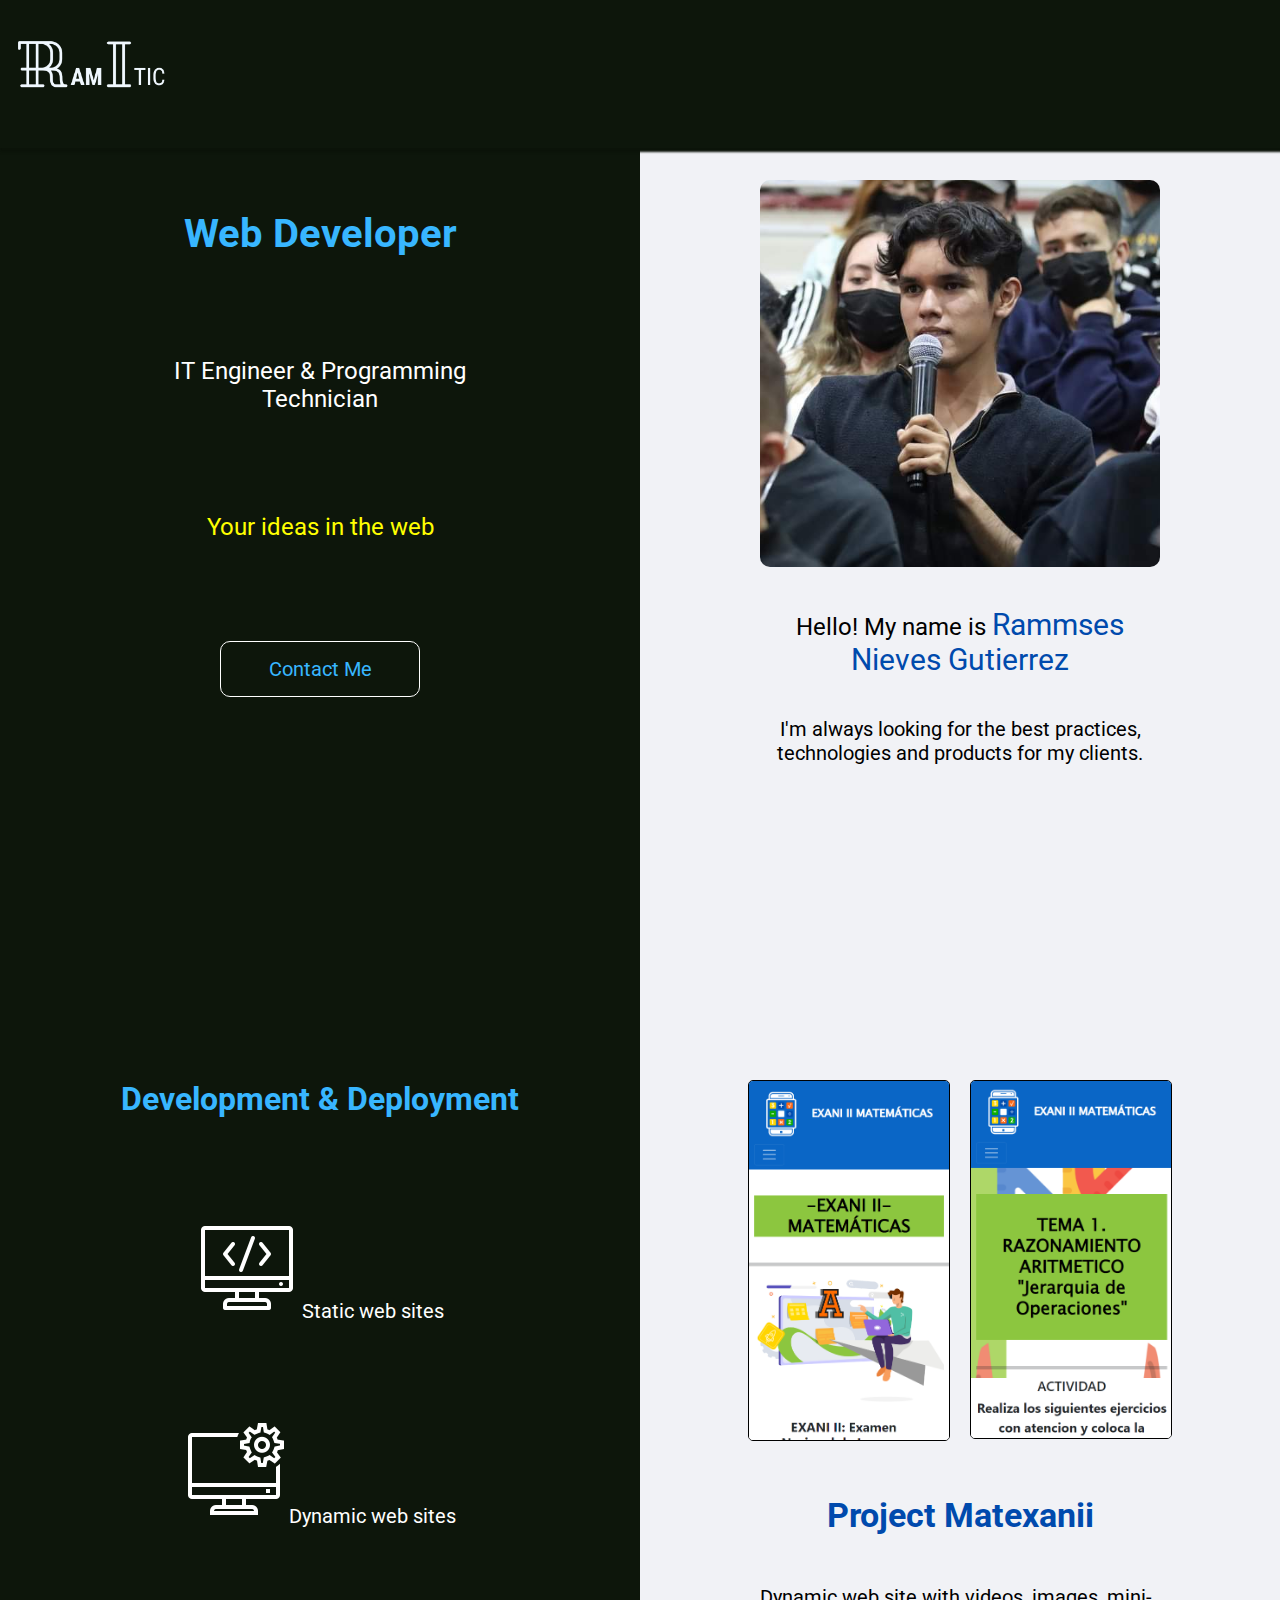
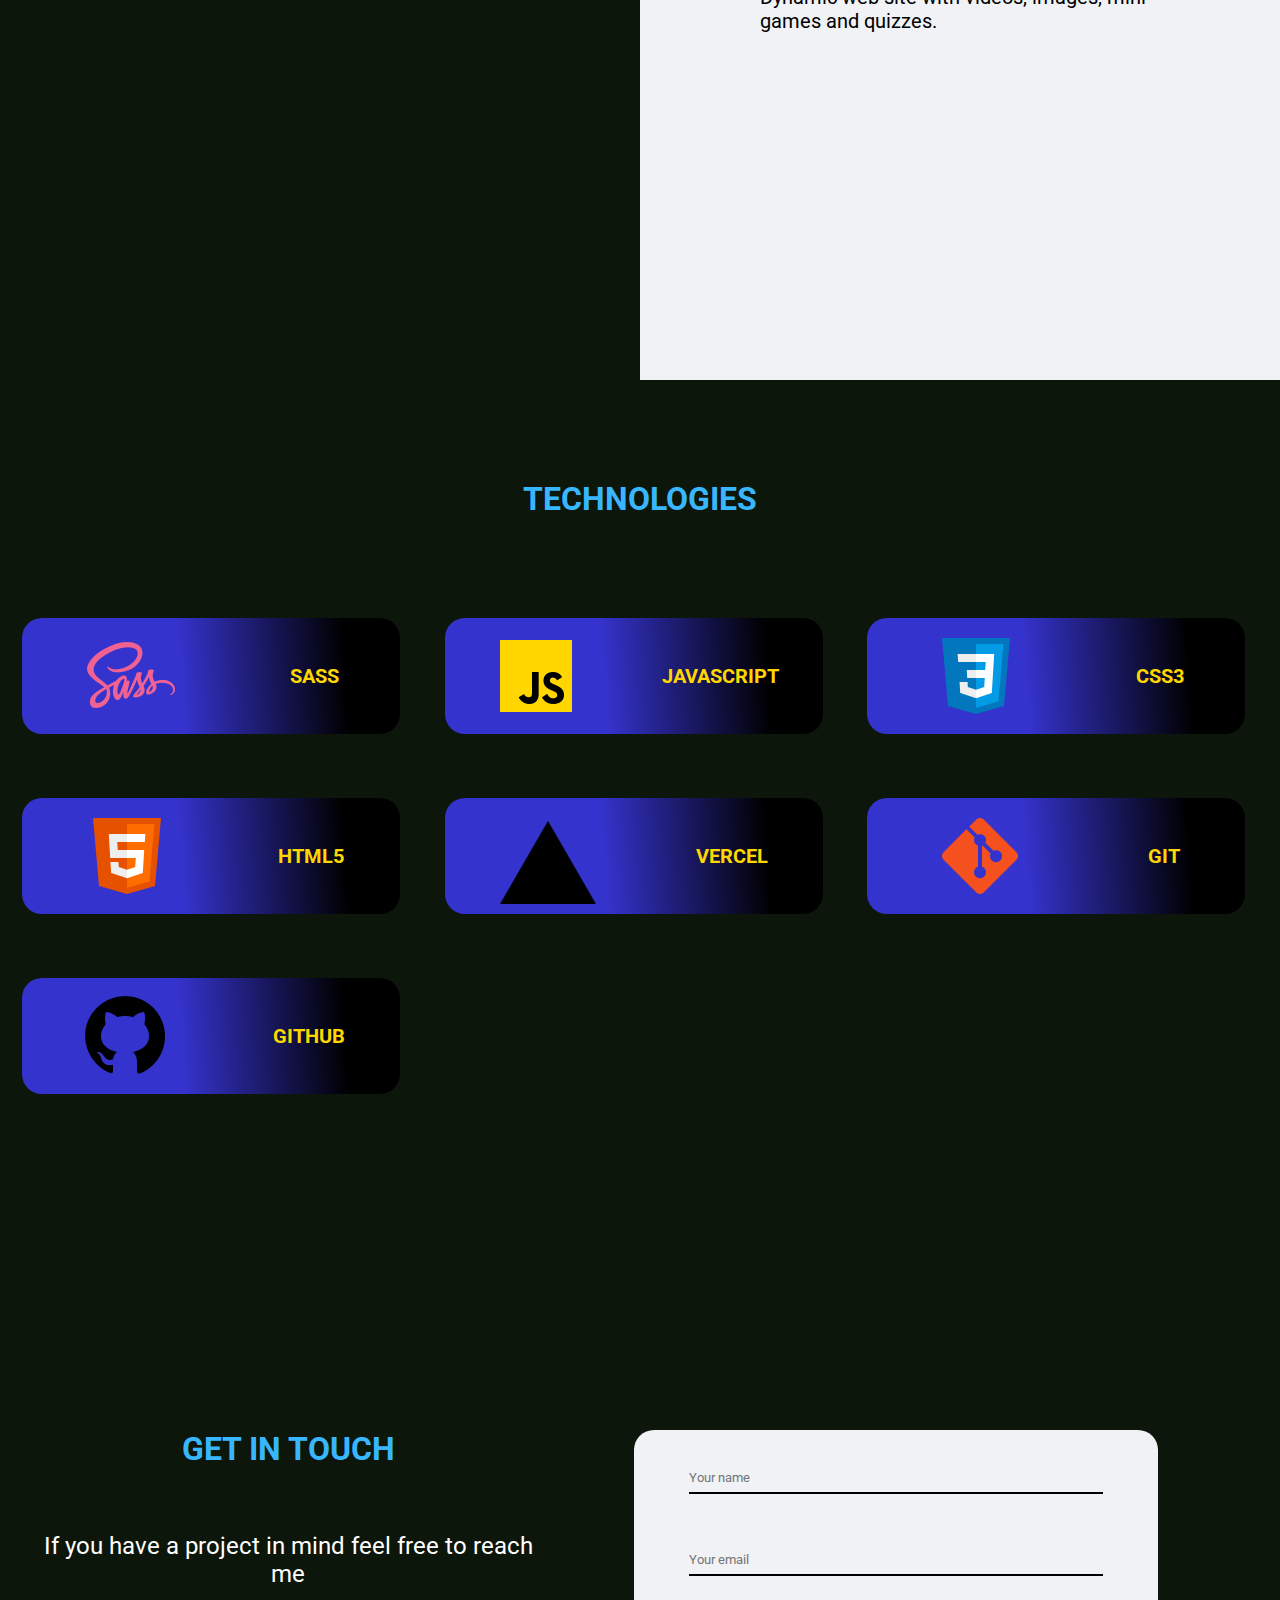
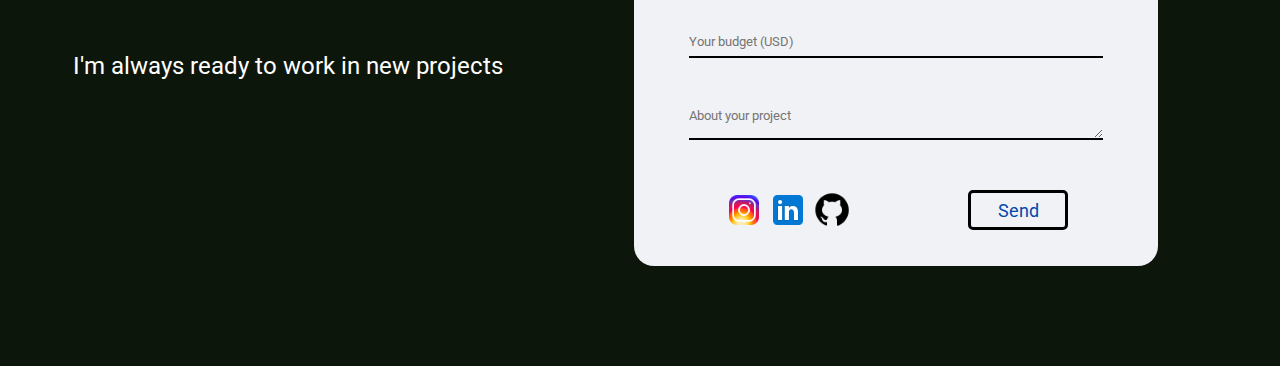
<file: index.html>
<!DOCTYPE html>
<html lang="en">
<head>
    <meta charset="UTF-8">
    <meta name="viewport" content="width=device-width, initial-scale=1.0">
    <link rel="stylesheet" href="public/home/css/home.css">
    <link rel="stylesheet" href="public/section_services/css/services.css">
    <link rel="stylesheet" href="public/technologies/css/technologies.css">
    <link rel="stylesheet" href="public/contact-me/css/contact-me.css">
    <link rel="preconnect" href="https://fonts.googleapis.com">
    <link rel="preconnect" href="https://fonts.gstatic.com" crossorigin>
    <link href="https://fonts.googleapis.com/css2?family=Nunito:ital,wght@0,200..1000;1,200..1000&family=Roboto:ital,wght@0,100;0,300;0,400;0,500;0,700;0,900;1,100;1,300;1,400;1,500;1,700;1,900&display=swap" rel="stylesheet">
    <link rel="shortcut icon" href="public/Rammses/R-ITIC.png" type="image/x-icon">
    <title>Rammses ITIC</title>
</head>
<body>
    <header>
        <nav id="navbar">
            <a href="index.html">
                <span id="logo"><img id="img-logo" src="public/Rammses/1.png" alt="logo"></span>
            </a>
        </nav>
    </header>
    <main>
        <section id="landpage">
            <div id="landpage-articles">
                <article id="welcome">
                    <h1 id="occupation">Web Developer</h1>
                    <p id="careers">
                        IT Engineer & Programming Technician
                    </p>
                    <p id="phrase">Your ideas in the web</p>
                    <a href="#contact-me">
                        <button id="contact-btn" type="button">Contact Me</button>
                    </a>
                </article>
                <article id="about-me">
                    <img src="public/home/images/photo.png" alt="Photo of Rammses Nieves Gutirrez" id="photo">
                    <p id="presentation">
                        Hello! My name is <span id="name">
                            Rammses Nieves Gutierrez
                        </span>
                    </p>
                    <p id="promise">
                        I'm always looking for the best practices, 
                        technologies and products for my clients.
                    </p>
                </article>
            </div>
        </section>
        <section id="services">
            <div id="services_articles">
                <article id="development">
                    <h2 class="subtitle">Development & Deployment</h2>
                    <div id="static-web">
                        <img src="public/section_services/images/back_icon.png" alt="static sites icon" id="static-img" class="development-img">
                        <span id="static-text">Static web sites</span>
                    </div>
                    <div id="dynamic-web">
                        <img src="public/section_services/images/front_icon.png" alt="back sites icon" id="dynamic-img" class="development_img">
                        <span id="dynamic-text">Dynamic web sites</span>
                    </div>
                </article>
                <article id="websites">
                    <div id="website_images">
                        <a href="https://exani-ii.vercel.app/" target="_blank">
                            <img src="public/section_services/images/site1.png" alt="Website Matexanii first image" class="website1_img" id="website1_img1">
                        </a>
                        <a href="https://exani-ii.vercel.app/" target="_blank">
                            <img src="public/section_services/images/site2.png" alt="Webiste Matexanii second image" class="website1_img" id="website1_img2">
                        </a>
                    </div>
                    <h2 class="subtitle">Project Matexanii</h2>
                    <p id="project_description">
                        Dynamic web site with videos, images, mini-games and quizzes.
                    </p>
                </article>
            </div>
        </section>
        <section id="technologies">
            <h2 id="title">TECHNOLOGIES</h2>
            <div id="technologies-compilation">
                <article class="technology" id="technologie-sass">
                    <img src="public/technologies/images/sass_icon.png" alt="technologie sass">
                    <span>SASS</span>
                </article>
                <article class="technology" id="technologie-js">
                    <img src="public/technologies/images/javascript_icon.png" alt="technologie js">
                    <span>JAVASCRIPT</span>
                </article>
                <article class="technology" id="technologie-css3">
                    <img src="public/technologies/images/css_icon.png" alt="technologie CSS3">
                    <span>CSS3</span>
                </article>
                <article class="technology" id="technologie-html5">
                    <img src="public/technologies/images/html5_icon.png" alt="technologie html5">
                    <span>HTML5</span>
                </article>
                <article class="technology" id="technologie-vercel">
                    <img src="public/technologies/images/vercel_icon.png" alt="technologie vercel">
                    <span>VERCEL</span>
                </article>
                <article class="technology" id="technologie-git">
                    <img src="public/technologies/images/git_icon.png" alt="technologie git">
                    <span>GIT</span>
                </article>
                <article class="technology" id="technologie-github">
                    <img src="public/technologies/images/github_icon.png" alt="technologie github">
                    <span>GITHUB</span>
                </article>
            </div>
        </section>
        <section id="contact-me">
            <div id="contact-me-articles">
                <article id="get-in-touch">
                    <h2 class="subtitle">GET IN TOUCH</h2>
                    <p id="first-paragraph">
                        If you have a project in mind feel
                        free to reach me
                    </p>
                    <p id="second-paragraph">
                        I'm always ready to work in
                        new projects
                    </p>
                </article>
                <article id="contact-form">
                    <form action="https://formspree.io/f/xnnaallg" method="POST" id="contact-me-form">
                        <input type="text" placeholder="Your name" required name="name" id="form-name">
                        <input type="email" placeholder="Your email" required name="email" id="form-email">
                        <input type="number" placeholder="Your budget (USD)" required name="budget" id="form-budget">
                        <textarea name="project-description" id="form-project-description" placeholder="About your project" required></textarea>
                        <div id="btn-and-socials">
                            <div id="socials">
                                <a href="https://www.instagram.com/niamm.0/" target="_blank">
                                    <img src="public/contact-me/images/instagram_icon.png" alt="Instagram-icon" id="instagram-icon">
                                </a>
                                <a href="https://www.linkedin.com/in/rammses-nieves/" target="_blank">
                                    <img src="public/contact-me/images/linkedin.png" alt="linkedin-icon" id="linkedin-icon">
                                </a>
                                <a href="https://github.com/SourceRn" target="_blank">
                                    <img src="public/contact-me/images/github_icon.png" alt="github-icon" id="github-icon">
                                </a>
                            </div>
                            <button type="submit" id="form-send-btn">Send</button>
                        </div>
                    </form>
                </article>
            </div>
        </section>
    </main>
</body>
</html>
</file>
<file: public/home/css/home.css>
header {
  background-color: #0d160b;
  color: #38b6ff;
  font-size: 24px;
  position: fixed;
  width: 100%;
  margin-top: -5.5rem;
  z-index: 2;
  box-shadow: 2px 2px 2px 2px #0b1309;
}
header nav a span #img-logo {
  width: 150px;
  margin-left: 1rem;
}

header > #navbar > a {
  text-decoration: none;
  color: #38b6ff;
}

#landpage-articles {
  display: grid;
  grid-template-columns: 100%;
  grid-template-rows: 50% 50%;
}
#landpage-articles #welcome {
  background-color: #0d160b;
  color: white;
  width: 100%;
  display: flex;
  flex-direction: column;
  gap: 100px;
  padding-top: 130px;
  padding-bottom: 100px;
  height: 100vh;
}
#landpage-articles #welcome #occupation {
  font-size: 40px;
  color: #38b6ff;
}
#landpage-articles #welcome #careers, #landpage-articles #welcome #phrase {
  font-size: 24px;
  max-width: 300px;
  text-align: center;
}
#landpage-articles #welcome #phrase {
  color: yellow;
}
#landpage-articles #welcome #contact-btn {
  background-color: #0d160b;
  color: #38b6ff;
  padding: 15px;
  width: 200px;
  border: 1px solid white;
  font-size: 20px;
  transition: all 0.5s;
  border-radius: 10px;
  cursor: pointer;
}
#landpage-articles #welcome #contact-btn:hover {
  background-color: #f1f2f6;
  color: #004aad;
  transition: all 0.5s;
}
#landpage-articles #about-me {
  padding-top: 100px;
  padding-bottom: 100px;
  background-color: #f1f2f6;
  display: flex;
  flex-direction: column;
  width: 100%;
}
#landpage-articles #about-me #photo {
  max-width: 300px;
  border-radius: 10px;
}
#landpage-articles #about-me #presentation {
  margin-top: 40px;
  margin-bottom: 40px;
  font-size: 24px;
  max-width: 300px;
  text-align: center;
}
#landpage-articles #about-me #presentation #name {
  color: #004aad;
  font-size: 30px;
}
#landpage-articles #about-me #promise {
  font-size: 20px;
  max-width: 300px;
  text-align: center;
}

@media screen and (min-width: 800px) {
  #landpage-articles {
    grid-template-columns: 50% 50%;
    height: 100vh;
  }
  #welcome > #careers {
    text-align: center;
  }
  #about-me > #presentation, #promise {
    max-width: 400px !important;
  }
  #about-me > #photo {
    max-width: 400px !important;
  }
}
* {
  padding: 0;
  margin: 0 auto;
  font-family: Roboto, sans-serif;
  scroll-behavior: smooth;
}

main {
  margin-top: 5rem;
  background-color: #f1f2f6;
}

/*# sourceMappingURL=home.css.map */
</file>
<file: public/section_services/css/services.css>
#services_articles {
  display: grid;
  grid-template-columns: 100%;
  grid-template-rows: 50% 50%;
}
#services_articles #development {
  background-color: #0d160b;
  width: 100%;
  height: 100vh;
  display: flex;
  flex-direction: column;
  color: white;
  gap: 100px;
  padding-top: 100px;
}
#services_articles #development .subtitle {
  font-size: 32px;
  color: #38b6ff;
}
#services_articles #development #static-web, #services_articles #development #dynamic-web {
  font-size: 20px;
}
#services_articles #websites {
  height: 100vh;
  width: 100%;
  padding-top: 100px;
  display: flex;
  flex-direction: column;
  gap: 50px;
}
#services_articles #websites #website_images {
  display: flex;
  gap: 20px;
}
#services_articles #websites #website_images .website1_img {
  width: 200px;
  border: 1px solid black;
  border-radius: 5px;
}
#services_articles #websites .subtitle {
  font-size: 34px;
  color: #004aad;
}
#services_articles #websites #project_description {
  max-width: 400px;
  font-size: 20px;
}

@media screen and (min-width: 800px) {
  #services_articles {
    grid-template-columns: 50% 50%;
    grid-template-rows: auto;
  }
}

/*# sourceMappingURL=services.css.map */
</file>
<file: public/technologies/css/technologies.css>
#technologie-vercel > img {
  width: 96px;
  height: 96px;
}

#technologies {
  height: 110vh;
  width: 100%;
  background-color: #0d160b;
  color: white;
  padding-top: 50px;
}
#technologies #title {
  font-size: 32px;
  text-align: center;
  padding-bottom: 50px;
  color: #38b6ff;
}
#technologies #technologies-compilation {
  display: grid;
  grid-template-columns: 50% 50%;
  grid-template-rows: 20% 20% 20% 20% 20%;
  height: 100vh;
  margin-top: 50px;
}
#technologies #technologies-compilation .technology {
  display: flex;
  align-items: center;
  gap: 30px;
  height: fit-content;
  font-size: 20px;
  font-weight: bold;
  border-radius: 20px;
  width: 80%;
  padding: 10px 20px;
  background: rgb(0, 0, 0);
  background: linear-gradient(266deg, rgb(0, 0, 0) 15%, rgb(53, 51, 205) 58%);
  color: #FFD700;
  transition: all 0.5s;
}

@media screen and (min-width: 800px) {
  #technologies-compilation {
    grid-template-columns: 33% 33% 33% !important;
    grid-template-rows: 25% 25% 25% 25%;
  }
  #technologies {
    height: 100vh;
    padding-top: 100px;
  }
  #title {
    padding-bottom: 100px;
  }
}
@media screen and (max-width: 570px) {
  #technologies > #technologies-compilation > .technology > span {
    font-size: 18px !important;
  }
  .technology {
    gap: 0px !important;
  }
}

/*# sourceMappingURL=technologies.css.map */
</file>
<file: public/contact-me/css/contact-me.css>
#contact-me-articles {
  display: grid;
  grid-template-columns: 100%;
  height: 100vh;
  background-color: #0d160b;
  padding-top: 100px;
  color: white;
  padding-bottom: 100px;
}
#contact-me-articles #get-in-touch {
  width: 100%;
  display: flex;
  flex-direction: column;
  gap: 2rem;
}
#contact-me-articles #get-in-touch .subtitle {
  font-size: 32px;
  color: #38b6ff;
}
#contact-me-articles #get-in-touch p {
  font-size: 24px;
  max-width: 400px;
}
#contact-me-articles #contact-form > form {
  background-color: #f1f2f6;
  padding: 2rem;
  margin-top: 50px;
  display: flex;
  flex-direction: column;
  gap: 50px;
  border-radius: 20px;
  max-height: 500px;
  max-width: 350px;
  width: 350px;
}
#contact-me-articles #contact-form > form input {
  width: 90%;
  height: 30px;
  background-color: #f1f2f6;
  border: none;
  border-bottom: 2px solid black;
}
#contact-me-articles #contact-form > form textarea {
  width: 90%;
  background-color: #f1f2f6;
  border: none;
  border-bottom: 2px solid black;
  max-width: 350px;
}
#contact-me-articles #contact-form > form #btn-and-socials {
  display: flex;
  justify-content: space-between;
  width: 100%;
}
#contact-me-articles #contact-form > form #btn-and-socials #socials > a {
  text-decoration: none;
}
#contact-me-articles #contact-form > form #btn-and-socials #socials > a > img {
  width: 40px;
  cursor: pointer;
  transition: all 0.5s;
}
#contact-me-articles #contact-form > form #btn-and-socials #socials > a > img:hover {
  width: 50px;
  transition: all 0.5s;
}
#contact-me-articles #contact-form > form #btn-and-socials button {
  background-color: #f1f2f6;
  width: 100px;
  height: 40px;
  border-radius: 5px;
  color: #004aad;
  font-size: 18px;
  border: 3px solid black;
  transition: all 0.5s;
}
#contact-me-articles #contact-form > form #btn-and-socials button:hover {
  background-color: #0d160b;
  color: #38b6ff;
  transition: all 0.5s;
}

@media screen and (min-width: 800px) {
  #contact-me-articles {
    grid-template-columns: 40% 60%;
    grid-template-rows: 50% 50%;
    height: fit-content;
    text-align: center;
    padding-top: 50px;
  }
  #contact-me-articles article {
    height: 100%;
    width: 100%;
  }
  #contact-me-articles #contact-form > form {
    width: 60%;
    max-width: none;
    margin-top: 0px;
  }
  #contact-me-articles #contact-form > form > textarea {
    width: 90%;
    max-width: 90%;
  }
  #contact-me-articles #get-in-touch {
    margin-left: 2rem;
    gap: 4rem;
  }
  #contact-me-articles #get-in-touch p {
    max-width: none;
  }
}
@media screen and (max-width: 425px) {
  #contact-me > #contact-me-articles > #get-in-touch > p {
    max-width: 350px;
  }
  #contact-me > #contact-me-articles > #contact-form > form {
    width: 250px;
  }
}

/*# sourceMappingURL=contact-me.css.map */
</file>
